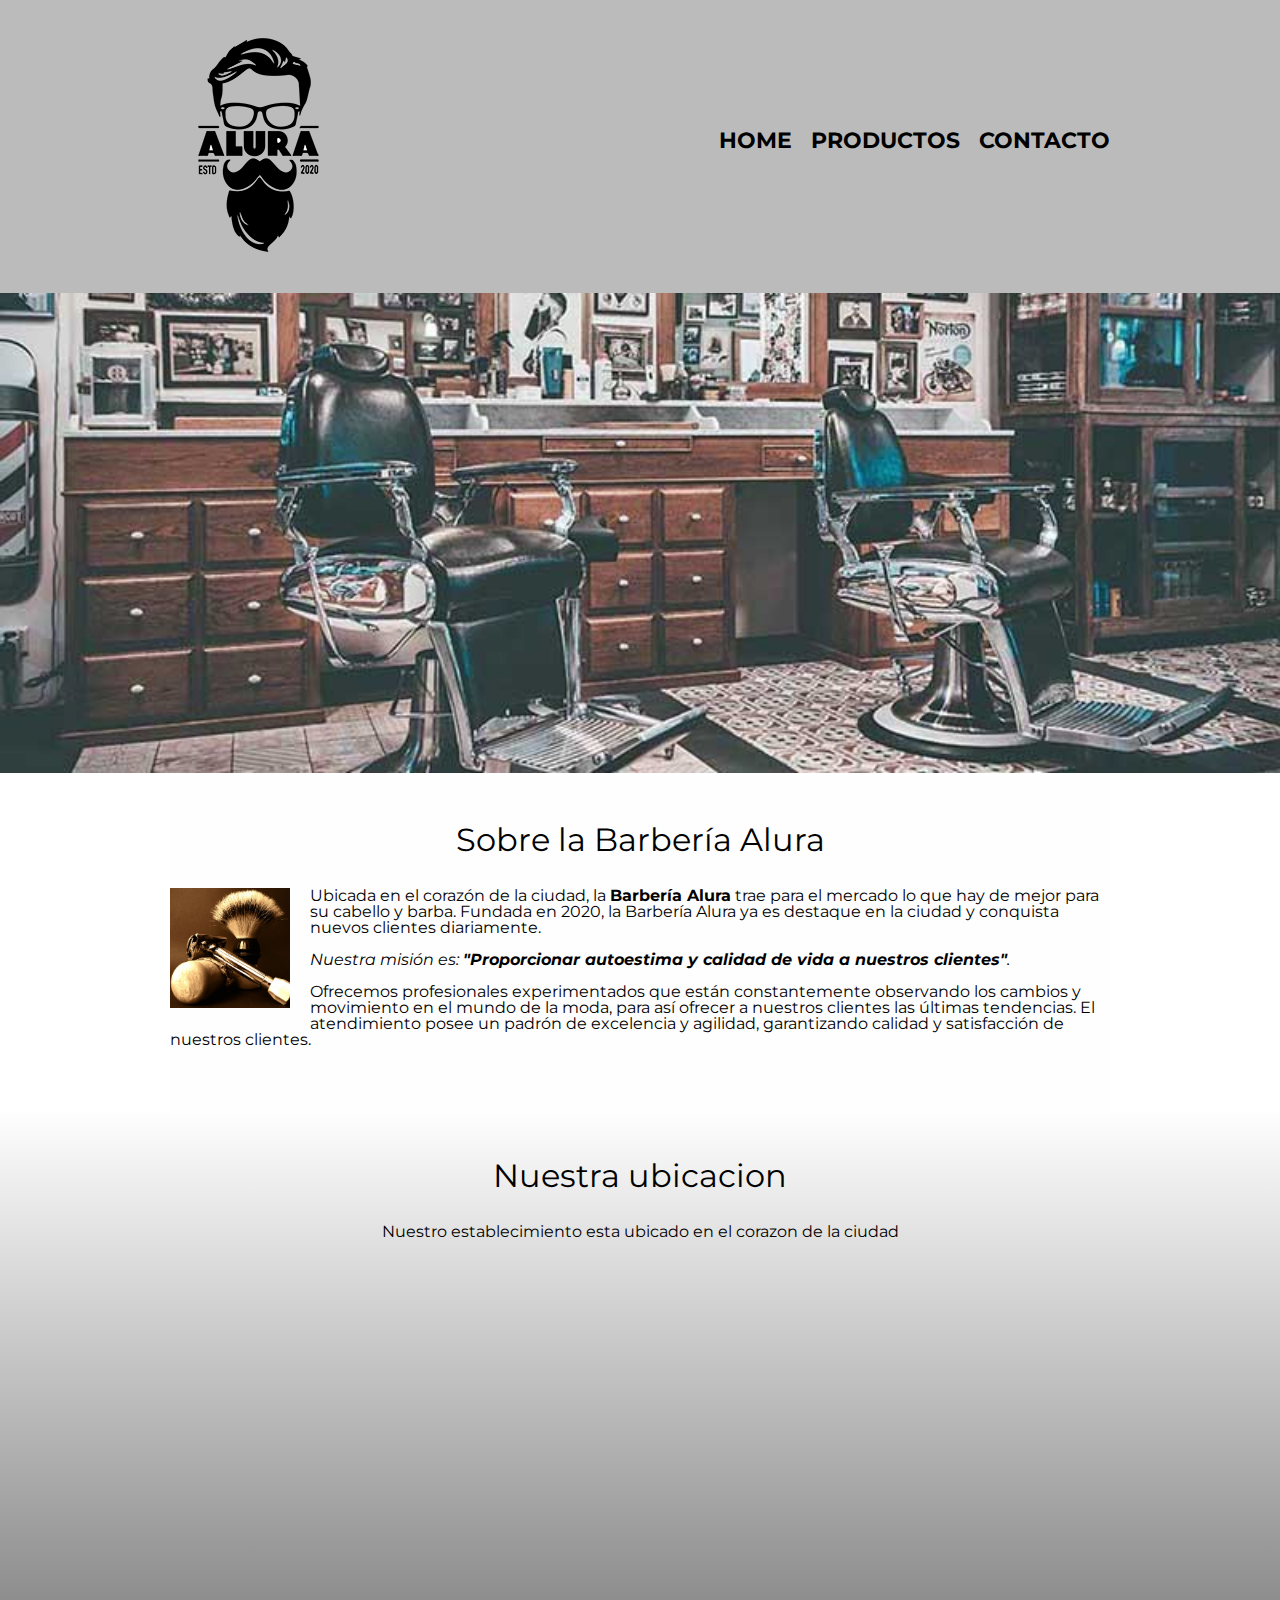
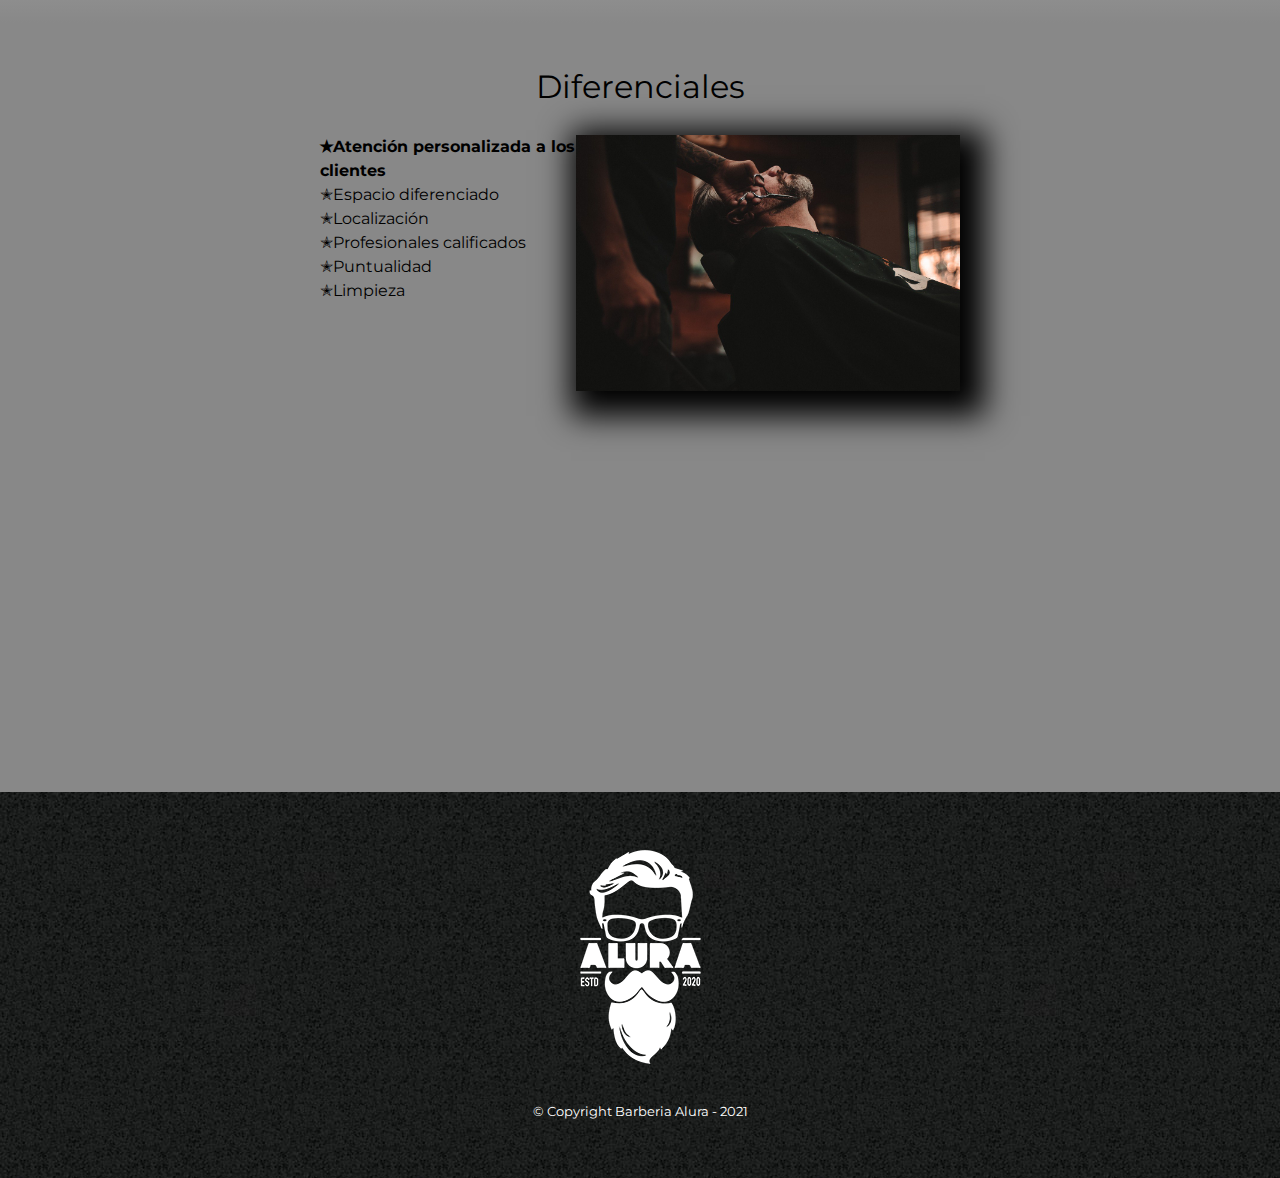
<file: index.html>
<!DOCTYPE html>
<html lang="es">
    <head>
        <meta charset="UTF-8">
        <meta name="viewport" content="width=devise-width"> 
        <title>Barbería Alura</title>
        <link rel="stylesheet" href="reset.css">
        <link rel="stylesheet" href="style.css">
        <link rel="preconnect" href="https://fonts.googleapis.com">
        <link rel="preconnect" href="https://fonts.gstatic.com" crossorigin>
        <link href="https://fonts.googleapis.com/css2?family=Montserrat:wght@300&display=swap" rel="stylesheet">
    </head>

    <body>
        <header>
            <div class="caja">
                <img class="logo" src="producto/logo.png">
        
                <nav>
                    <ul class="navegacion">
                        <li><a href="index.html">Home</a></li>
                        <li><a href="productos.html">Productos</a></li>
                        <li><a href="contacto.html">Contacto</a></li>
                    </ul>
                </nav>
            </div>  
        </header>
        <img class="banner" src="banner.jpg">
        <main>
            <section class="principal">
                <h2 class="titulo-principal">Sobre la Barbería Alura</h2>
                <img class="utensilios" src="utensilios.jpg" alt="Utensilios de un barbero">
                <p>Ubicada en el corazón de la ciudad, la <strong>Barbería Alura</strong> trae para el mercado lo que hay de mejor para su cabello y barba. Fundada en 2020, la Barbería Alura ya es destaque en la ciudad y conquista nuevos clientes diariamente.</p>
                <p id="mision"><em>Nuestra misión es: <strong>"Proporcionar autoestima y calidad de vida a nuestros clientes"</strong>.</em></p>
                <p>Ofrecemos profesionales experimentados que están constantemente observando los cambios y movimiento en el mundo de la moda, para así ofrecer a nuestros clientes las últimas tendencias. El atendimiento posee un padrón de excelencia y agilidad, garantizando calidad y satisfacción de nuestros clientes.</p>    
            </section>

            <section class="mapa">
                <h3 class="titulo-principal">Nuestra ubicacion</h3>
                <p>Nuestro establecimiento esta ubicado en el corazon de la ciudad</p>
                <div class="mapa-contenido">
                    <iframe src="https://www.google.com/maps/embed?pb=!1m18!1m12!1m3!1d52332.58852281716!2d-58.019709568749974!3d-34.936883999999985!2m3!1f0!2f0!3f0!3m2!1i1024!2i768!4f13.1!3m3!1m2!1s0x95a2e9b8466a43eb%3A0xefca3f1eb861ad61!2sBarberia%20Style%20DMP!5e0!3m2!1ses!2sar!4v1660087451268!5m2!1ses!2sar" width="100%" height="300" style="border:0;" allowfullscreen="" loading="lazy" referrerpolicy="no-referrer-when-downgrade"></iframe>
                </div>
                
            </section>

            <section class="diferenciales">
                <h3 class="titulo-principal">Diferenciales</h3>
                <div class="contenido-diferenciales">
                    <ul class="lista-diferenciales">
                        <li class="items">Atención personalizada a los clientes</li>
                        <li class="items">Espacio diferenciado</li>
                        <li class="items">Localización</li>
                        <li class="items">Profesionales calificados</li>
                        <li class="items">Puntualidad</li>
                        <li class="items">Limpieza</li>
                    </ul><img src="diferenciales.jpg" class="imagen-Diferenciales">
                </div>
                <div class="video">
                    <iframe width="100%" height="315" src="https://www.youtube.com/embed/wcVVXUV0YUY" title="YouTube video player" frameborder="0" allow="accelerometer; autoplay; clipboard-write; encrypted-media; gyroscope; picture-in-picture" allowfullscreen></iframe>
                </div>
            </section>
            
        </main>
        
        <footer>
            <img src="producto/logo-blanco.png">
            <p class="copyright">&copy Copyright Barberia Alura - 2021</p>
        </footer>
    </body>
</html>
</file>
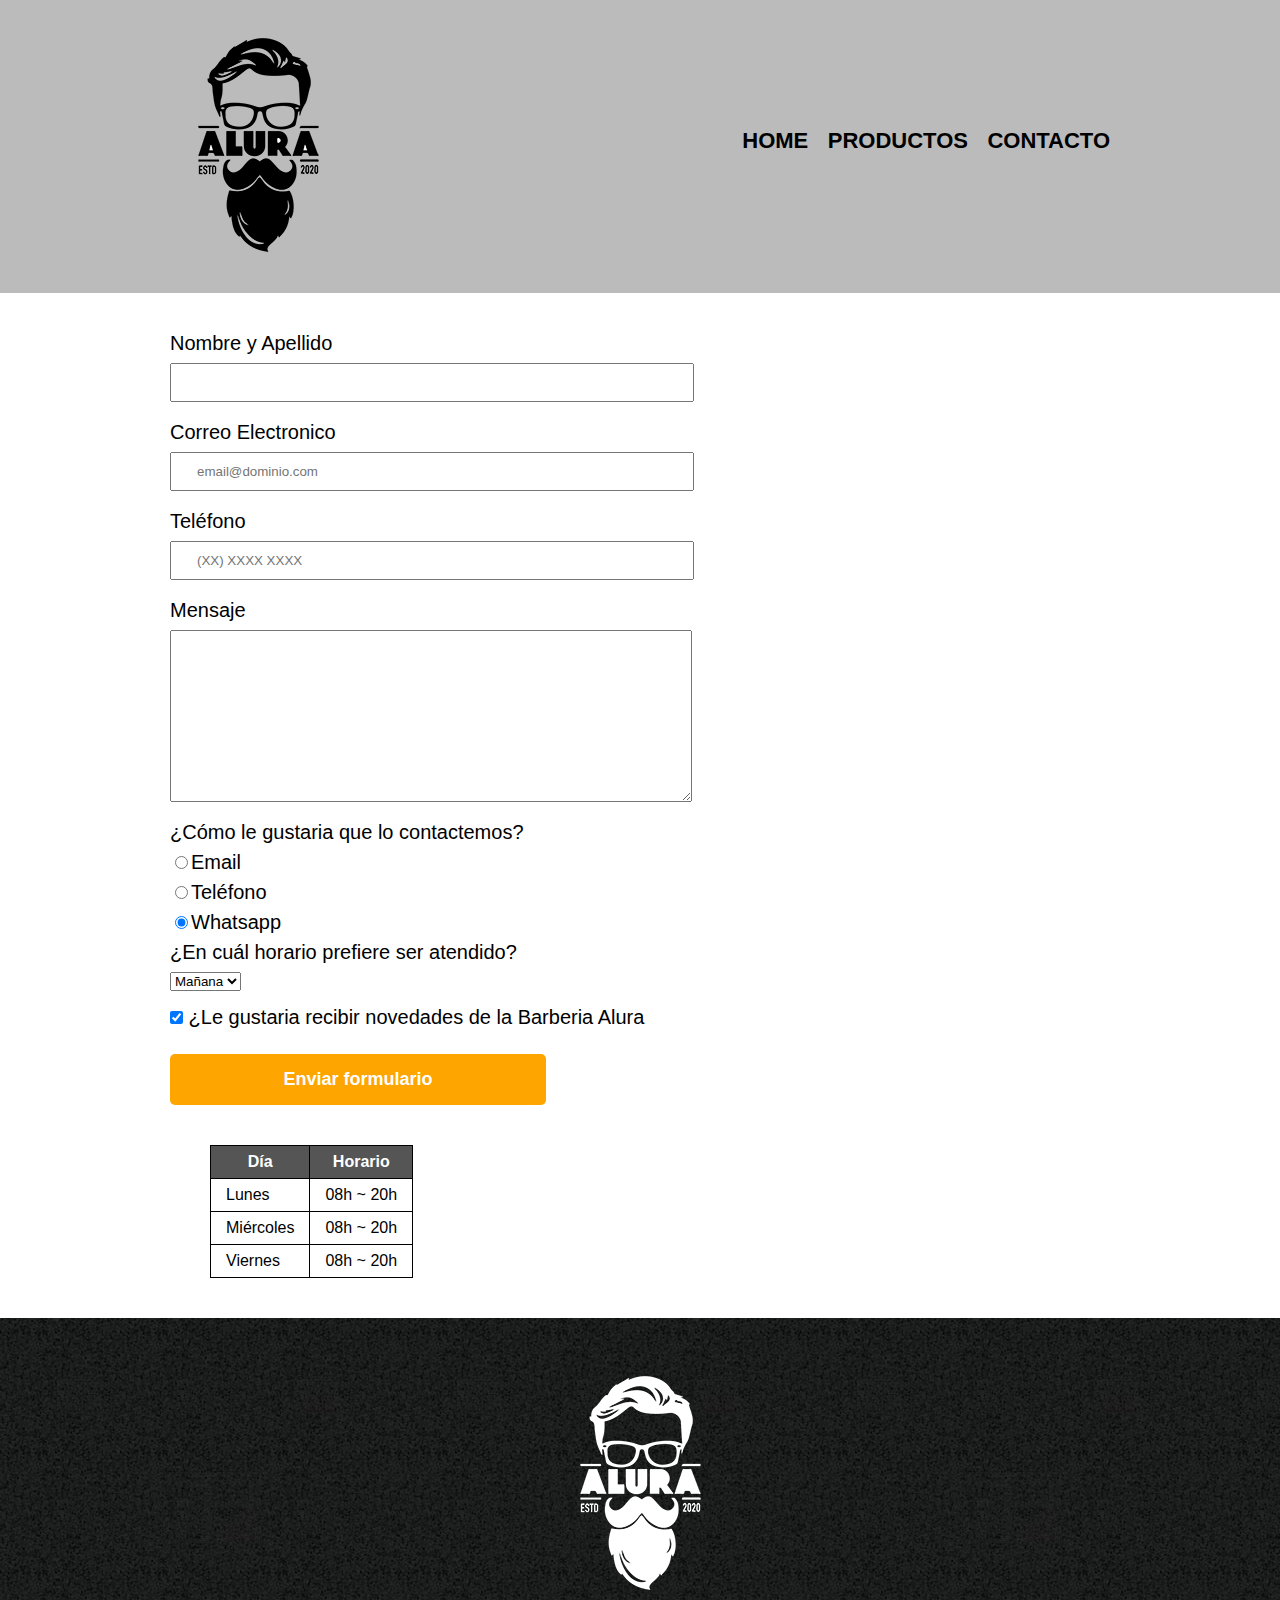
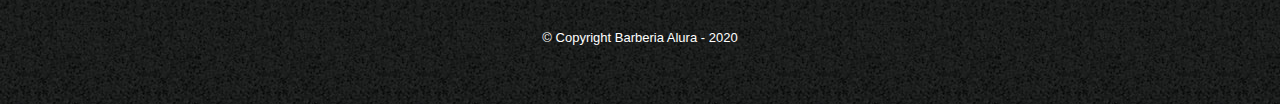
<file: contacto.html>
<!DOCTYPE html>
<html>

<head>
	<meta charset="utf-8">
	<title> Contacto - Barbería Alura</title>
	<link rel="stylesheet"  href="reset.css">
	<link rel="stylesheet"  href="style.css">
</head>

<body>
	<header>
		<div class="caja">
			<img src="producto/logo.png" alt="Logo de Barberia alura">
		
			<nav>
				<ul class="navegacion">
					<li><a href="index.html">Home</a></li>
					<li><a href="productos.html">Productos</a></li>
					<li><a href="contacto.html">Contacto</a></li>
				</ul>
			</nav>
		</div>	
	</header>
	<main class="main-contacto">
		<form >
			<label for="nombreapellido">Nombre y Apellido</label>
			<input type="text" id="nombreapellido" class="input-padron"  required>

			<label for="correoelectronico">Correo Electronico</label>
			<input type="email" id="correoelectronico" class="input-padron" required placeholder="email@dominio.com">
			
			<label for="telefono">Teléfono</label>
			<input type="tel" id="telefono" class="input-padron" required placeholder="(XX) XXXX XXXX ">
			
			<label for="mensaje"> Mensaje </label>
			<textarea cols="70" rows="10" id="mensaje" class="input-padron"></textarea required>
			
			<fieldset>
				<legend>¿Cómo le gustaria que lo contactemos?</legend>  

				<label for="radio-email"><input type="radio" name="contacto" value="email" id="radio-email">Email</label>
			
				<label for="radio-telefono"><input type="radio" name="contacto" value="telefono" id="radio-telefono">Teléfono</label>
				
				<label for="radio-whatsapp"><input type="radio" name="contacto" value="whatsapp" id="radio-whatsapp" checked>Whatsapp</label>
			</fieldset>
				
			<fieldset>
				<legend>¿En cuál horario prefiere ser atendido?</legend>
			<select>
				<option>Mañana</option>
				<option>Tarde</option>
				<option>Noche</option>
			</select>
			</fieldset>
			
			<label for="novedades"><input type="checkbox" value="novedades" id="novedades" class="checkbox" checked>
			¿Le gustaria recibir novedades de la Barberia Alura</label>
			
			<input type="submit" value="Enviar formulario" class="enviar">
		</form>
		<table>
			<thead>
				<tr>
             		<th>Día</th>
              		<th>Horario</th>   
				</tr>
			</thead>
	    	<tbody>
	    		<tr>
             		<td>Lunes</td>
              		<td>08h ~ 20h</td>   
				</tr>
				<tr>
             		<td>Miércoles</td>
              		<td>08h ~ 20h</td>   
				</tr>
				<tr>
             		<td>Viernes</td>
              		<td>08h ~ 20h</td>   
				</tr>
	    	</tbody>
			
		</table>

	</main>
	<footer>
		<img src="producto/logo-blanco.png">
		<p class="copyright">&copy Copyright Barberia Alura - 2020</p>
	</footer>

</body>

</html>
</file>
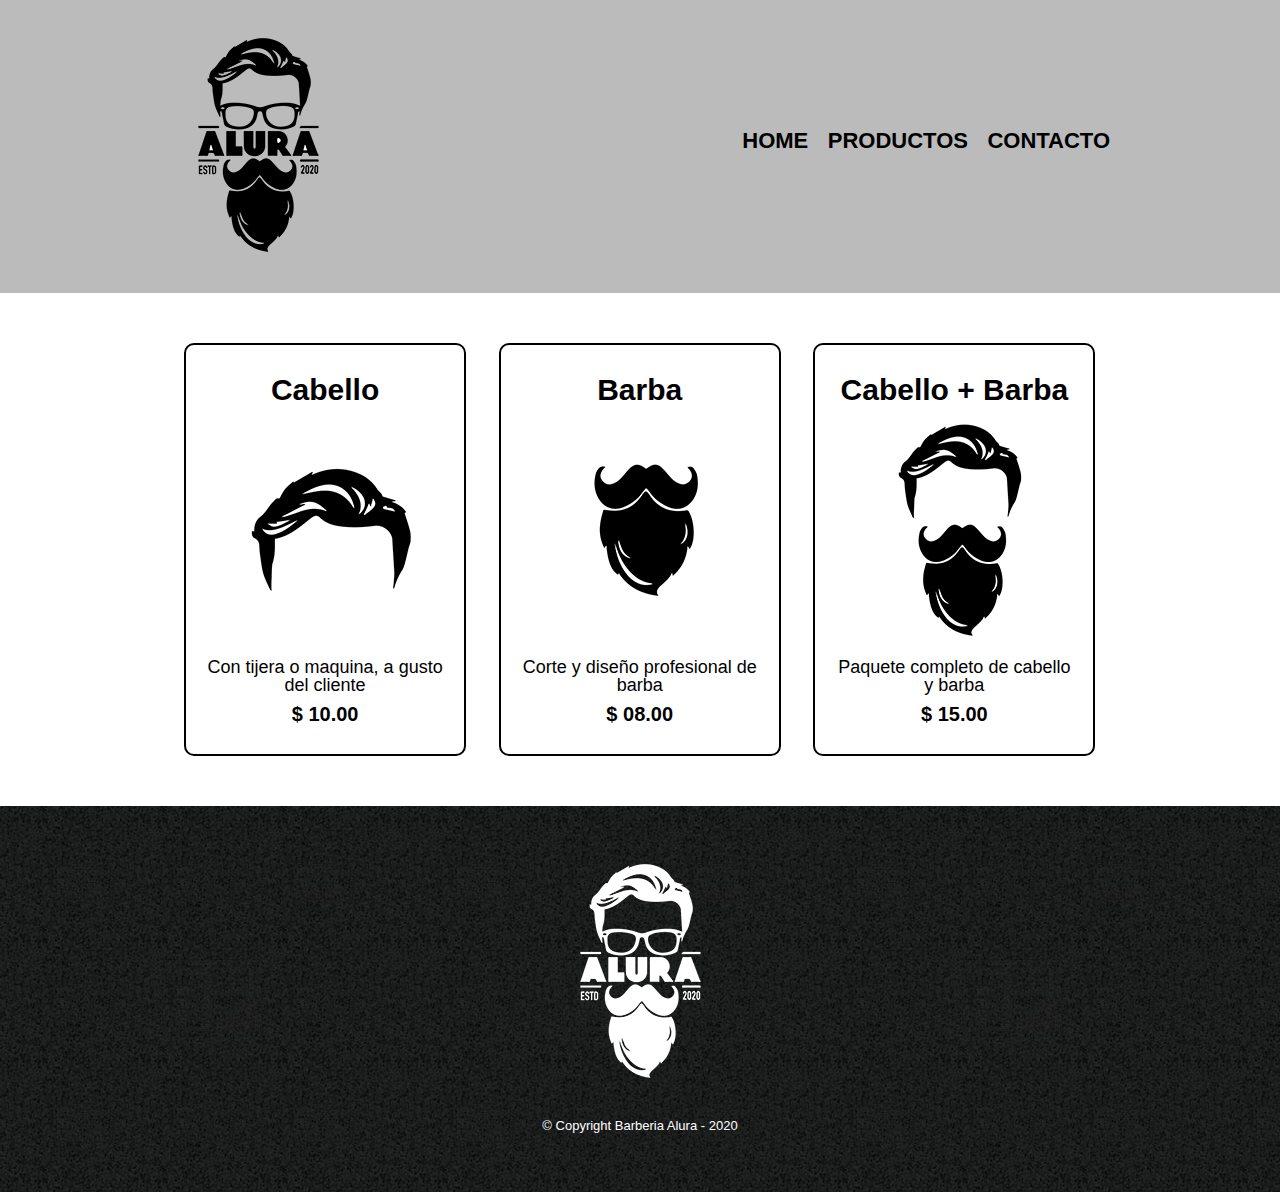
<file: productos.html>
<!DOCTYPE html>
<html>

<head>
	<meta charset="utf-8">
	<title> Productos - Barbería Alura</title>
	<link rel="stylesheet"  href="reset.css">
	<link rel="stylesheet"  href="style.css">
</head>

<body>
	<header>
		<div class="caja">
			<img src="producto/logo.png">
		
			<nav>
				<ul class="navegacion">
					<li><a href="index.html">Home</a></li>
					<li><a href="productos.html">Productos</a></li>
					<li><a href="contacto.html">Contacto</a></li>
				</ul>
			</nav>
		</div>	
	</header>
	<main>
		<ul class="productos">
			<li>
				<h2>Cabello</h2>
				<img src="producto/cabello.jpg">
				<p class="producto-descripcion">Con tijera o maquina, a gusto del cliente</p>
				<p class="producto-precio">$ 10.00</p>
			</li>
			<li>
				<h2>Barba</h2>
				<img src="producto/barba.jpg">
				<p class="producto-descripcion">Corte y diseño profesional de barba</p>
				<p class="producto-precio">$ 08.00</p>
			</li>
			<li>
				<h2>Cabello + Barba</h2>
				<img src="producto/cabello+barba.jpg">
				<p class="producto-descripcion">Paquete completo de cabello y barba</p>
				<p class="producto-precio">$ 15.00</p>
			</li>
		</ul>
	</main>
	<footer>
		<img src="producto/logo-blanco.png">
		<p class="copyright">&copy Copyright Barberia Alura - 2020</p>
	</footer>

</body>

</html>
</file>
<file: style.css>
body{
	font-family: 'Montserrat', sans-serif;
}
header {
    background-color: #BBBBBB;
    padding: 20px 0;
}

.caja{
    width: 940px;
    position: relative;
    margin: 0 auto;
}

nav{
    position: absolute;
    top:110px;
    right: 0;
}

nav li{
    display: inline;
    margin: 0 0 0 15px;
}

nav a{
    text-transform: uppercase;
    color: #000000;
    font-weight: bold;
    font-size: 22px;
    text-decoration: none;
}
nav a:hover{
	color: #c78c19;
	text-decoration: underline;
}
.productos{
	width: 940px;
    margin: 0 auto;
    padding: 50px;
}
.productos li{
	display: inline-block;
	text-align: center;
	width: 30%;
	vertical-align: top;
	margin: 0 1.5%;
	padding: 30px 20px;
	box-sizing: border-box;
	border-color: black;
	border-width: 2px;
	border-style: solid;
	border-radius: 10px;
}
.productos li:hover{
	border-color: #c78c19;
	

}
.productos li:active{
	border-color: #088c19;
}
.productos h2{
	font-size: 30px;
	font-weight: bold;
}
.productos li:hover h2{
	font-size: 33px;
}
.producto-descripcion{
	font-size: 18px;
}
.producto-precio{
	font-size: 20px;
	font-weight: bold;
	margin-top: 10px;
}
footer{
	text-align: center;
	background: url(producto/bg.jpg);
	padding: 40px;
}
.copyright{
	color: white;
	font-size: 13px;
	margin: 20px;
}
.main-contacto{
	width: 940px;
    margin: 0 auto;
}

form{
	margin: 40px 0;
}
form label, form legend{
	display: block;
	font-size: 20px;
	margin: 0 0 10px;
}
.input-padron{
	display: block;
	margin: 0 0 20px;
	padding: 10px 25px;
	width: 50%;
}
.checkbox{
	margin: 20px 0;
}
.enviar{
	width: 40%;
	padding: 15px 0;
	font-size: 18px;
	font-weight: bold;
	color: white;
	background: orange;
	border: none;
	border-radius: 5px;
	transition: all 1s;
	cursor: pointer;
}
.enviar:hover{
	background: darkorange;
	transform: scale(1.2);
}
table{
	margin: 40px 40px;

}
thead{
	background: #555555;
	color: white;
	font-weight: bold;
}
td, th{
	border: 1px solid black;
	padding: 8px 15px;
}

/* css de index*/

.banner{
	width: 100%;
}
.titulo-principal{
	text-align: center;
	font-size: 2em;
	margin: 0 0 1em;
	clear: left;
}
.principal{
	background: #FEFEFE;
	padding: 3em 0;
	width: 940px;
	margin: 0 auto;
}
.principal p{
	margin: 0 0 1em;
}
.principal strong{
	font-weight: bold;
}
.principal em{
	font-style: italic;
}
.utensilios{
	width: 120px;
	float: left;
	margin: 0 20px 20px 0;
}
.mapa{
	padding: 3em 0;
	background: linear-gradient(#FEFEFE, #888888);
}
.mapa p{
	margin: 0 0 2em;
	text-align: center;
}
.mapa-contenido{
	width: 940px;
	margin: 0 auto;
}
.diferenciales{
	padding: 3em 0;
	background: #888888;
}
.contenido-diferenciales{
	width: 640px;
	margin: 0 auto;
}
.lista-diferenciales{
	width: 40%;
	display: inline-block;
	vertical-align: top;
}
.items{
	line-height: 1.5;
}
.items:first-child{
	font-weight: bold;
}
.items:before{
	content: "✭";
}
.imagen-Diferenciales{
	width: 60%;
	transition: 0.5s;
	box-shadow: 10px 10px 30px 15px black;
}
.imagen-Diferenciales:hover{
	opacity: 0.3;
}
.video{
	width: 560px;
	margin: 1em auto;
}
@media screen and (max-width: 480px){
	.logo{
		text-align: center;
	}
	nav{
		position: static;
	}
	.caja, .principal, .mapa-contenido, .contenido-diferenciales .video, .main-contacto{
		width: auto;
	}
	.lista-diferenciales, .imagen-Diferenciales{
		width: 100%;
	}
}
</file>
